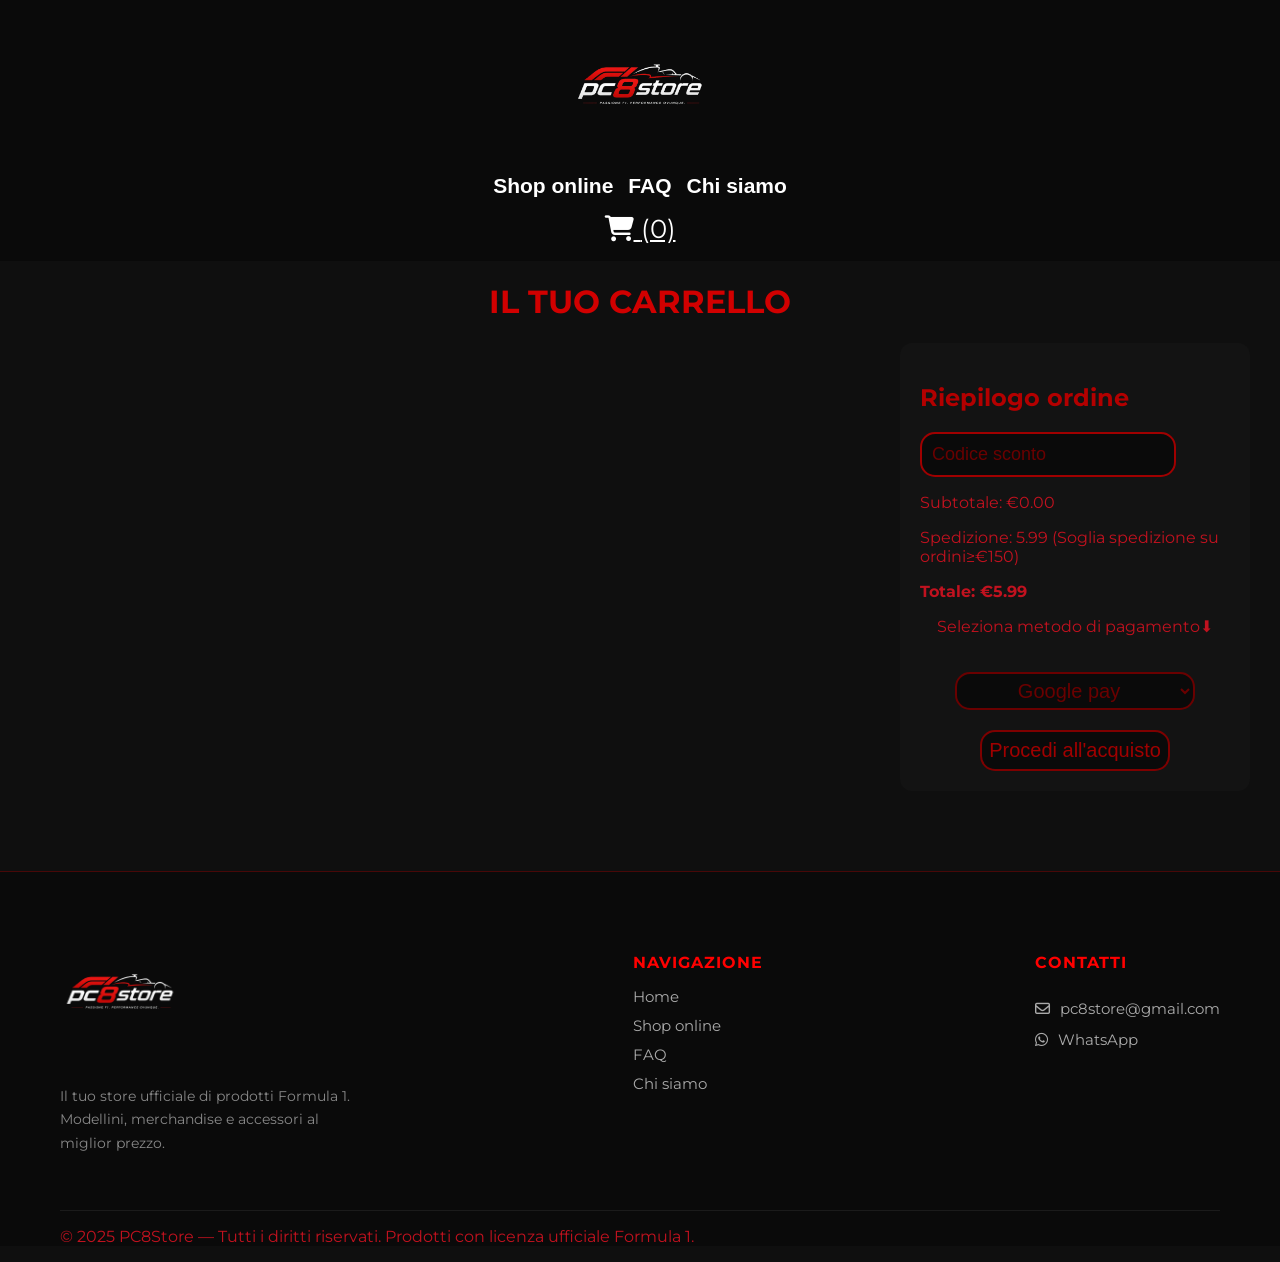
<file: carrello.html>
<!DOCTYPE html>
<html lang="en">
<head>
    <meta charset="UTF-8">
    <meta name="viewport" content="width=device-width, initial-scale=1.0">
    <link rel="stylesheet" href="style.css">
        <link rel="stylesheet" href="https://cdnjs.cloudflare.com/ajax/libs/font-awesome/6.5.1/css/all.min.css">
    <link href="https://fonts.googleapis.com/css2?family=Montserrat:wght@300;400;600;700;800&display=swap" rel="stylesheet">
    <title>F1 Official Store</title>
</head>
<body>
<nav class="nav">

    <div class="nav-left">
        <a href="index.html" class="logo">
            <img src="img/logo.png">
        </a>
    </div>

    <div class="nav-center">
        <ul class="menu">
            <li><a href="shop-online.html">Shop online</a></li>
            <li><a href="FAQ.html">FAQ</a></li>
            <li><a href="Chi-siamo.html">Chi siamo</a></li>
        </ul>
    </div>

    <div class="nav-right">
        <a href="carrello.html" class="carrello">
            <i class="fa-solid fa-cart-shopping"></i>
            <span id="contatore-carrello"></span>
        </a>
    </div>

</nav>
<h1 class="shop-title">IL TUO CARRELLO</h1>
<div id="carrello-prodotti">
    
</div>

<div id="carrello-riepilogo" class="carrello-riepilogo">
    <h2>Riepilogo ordine</h2>
    <div class="sconto-box">
        <input type="text" id="codice-input" placeholder="Codice sconto" onkeyup="applicaSconto()" onchange="applicaSconto()">
        
        <p id="sconto-msg"></p>
    </div>
    <p>Subtotale: €<span id="subtotale">0.00</span></p>
    <p id="riga-sconto"  class="sconto-riga">Sconto: -€<span id="importo-sconto">0.00</span></p>
    <p id="spedizione0">Spedizione: <span id="spedizione">€5.99</span></p>
    
    <p><strong>Totale: €<span id="totale">0.00</span></strong></p>
    <center><p>Seleziona metodo di pagamento⬇</p></center>
    <div class="filtri filtri0">
        
        <select>
             <option>Google pay</option>
             <option>Carta di credito/debito</option>
             <option>Paypal</option>
             <option>Klarna (3 rate)</option>
             
        </select>
    </div>
    <center><button id="acquista"><a href="img/schumacher nightmare.png">Procedi all'acquisto</a></button></center>
</div>
<footer class="footer">
    <div class="footer-content">

        <div class="footer-brand">
            <img src="img/logo.png" alt="PC8Store Logo" class="footer-logo">
            <p class="footer-desc">Il tuo store ufficiale di prodotti Formula 1. Modellini, merchandise e accessori al miglior prezzo.</p>
        </div>

        <div class="footer-links">
            <h4>Navigazione</h4>
            <ul>
                <li><a href="index.html">Home</a></li>
                <li><a href="shop-online.html">Shop online</a></li>
                <li><a href="FAQ.html">FAQ</a></li>
                <li><a href="Chi-siamo.html">Chi siamo</a></li>
            </ul>
        </div>

        <div class="footer-contatti">
            <h4>Contatti</h4>
            <a href="mailto:pc8store@gmail.com"><i class="fa-regular fa-envelope"></i> pc8store@gmail.com</a>
            <a href="about:blank"><i class="fa-brands fa-whatsapp"></i> WhatsApp</a>
        </div>

    </div>

    <div class="footer-bottom">
        <p>© 2025 PC8Store — Tutti i diritti riservati. Prodotti con licenza ufficiale Formula 1.</p>
    </div>
</footer>
    <script src="script.js"></script>
</body>
</html>
</file>
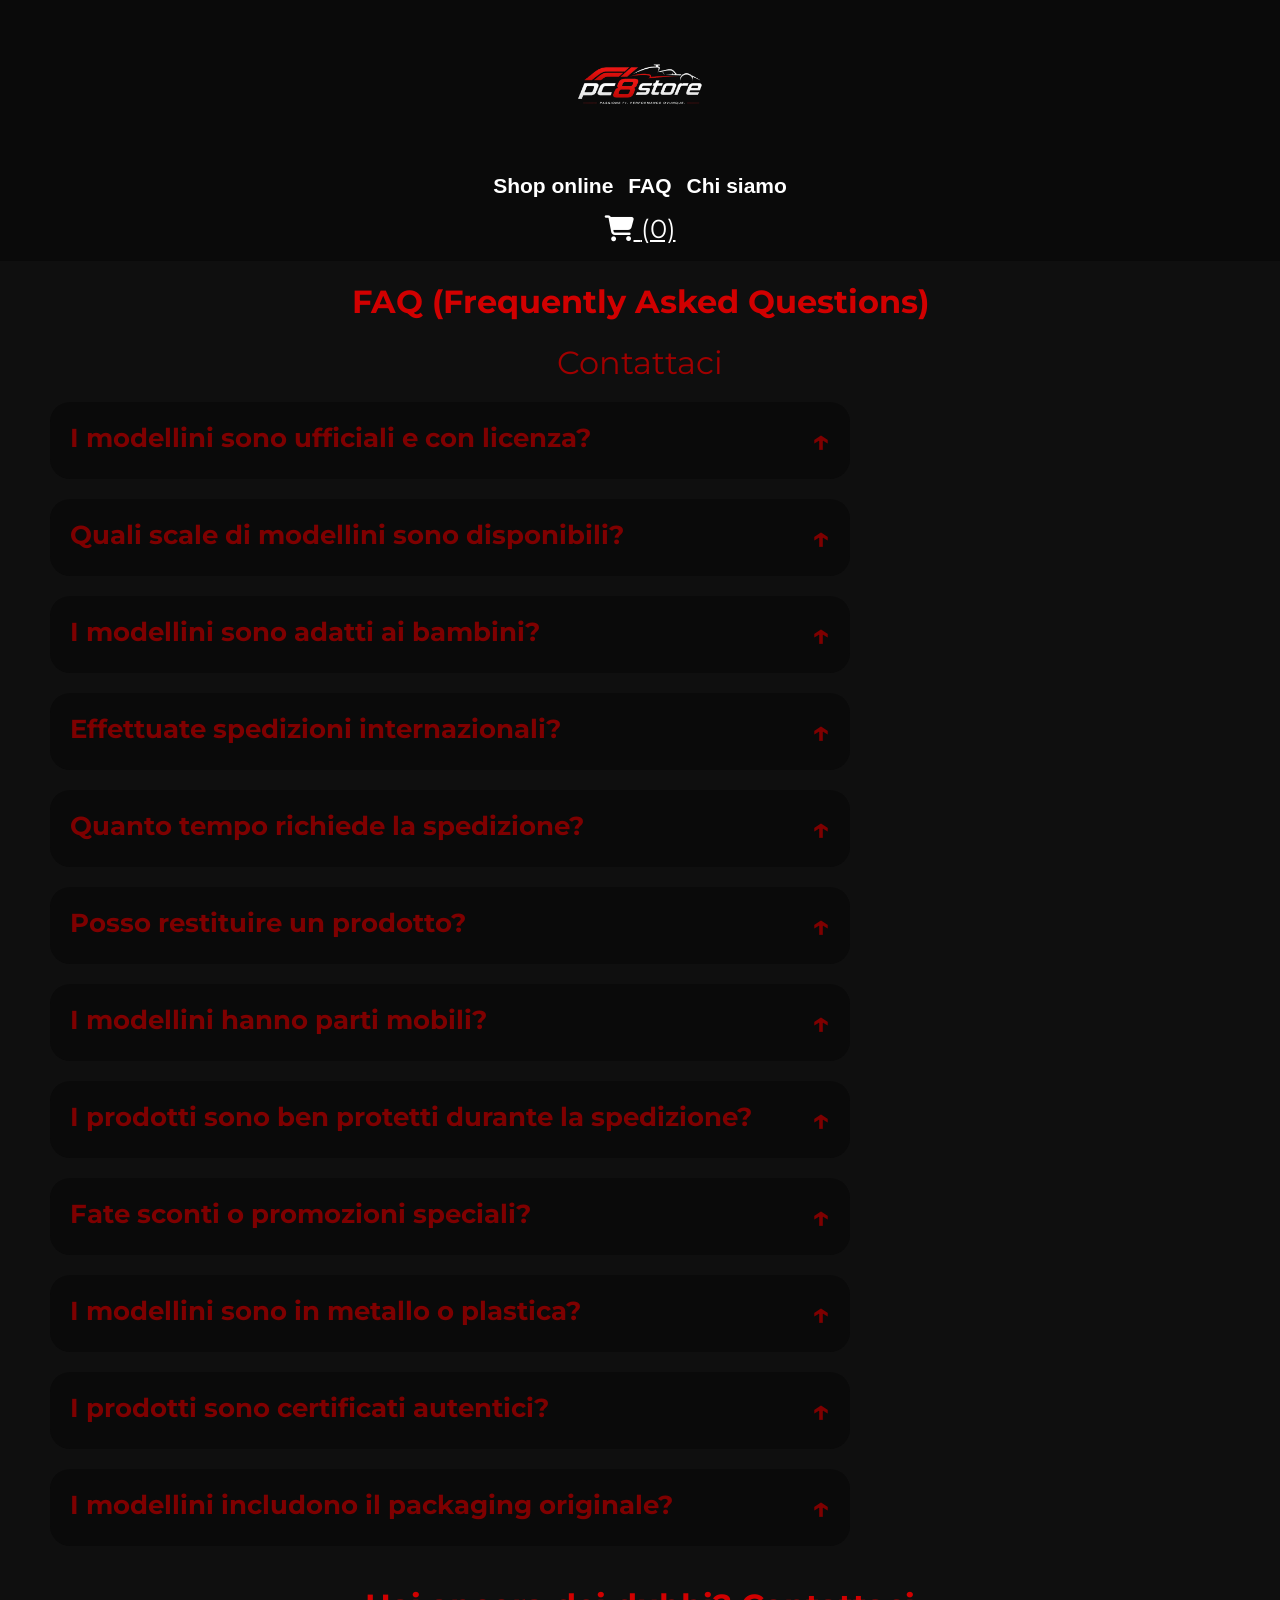
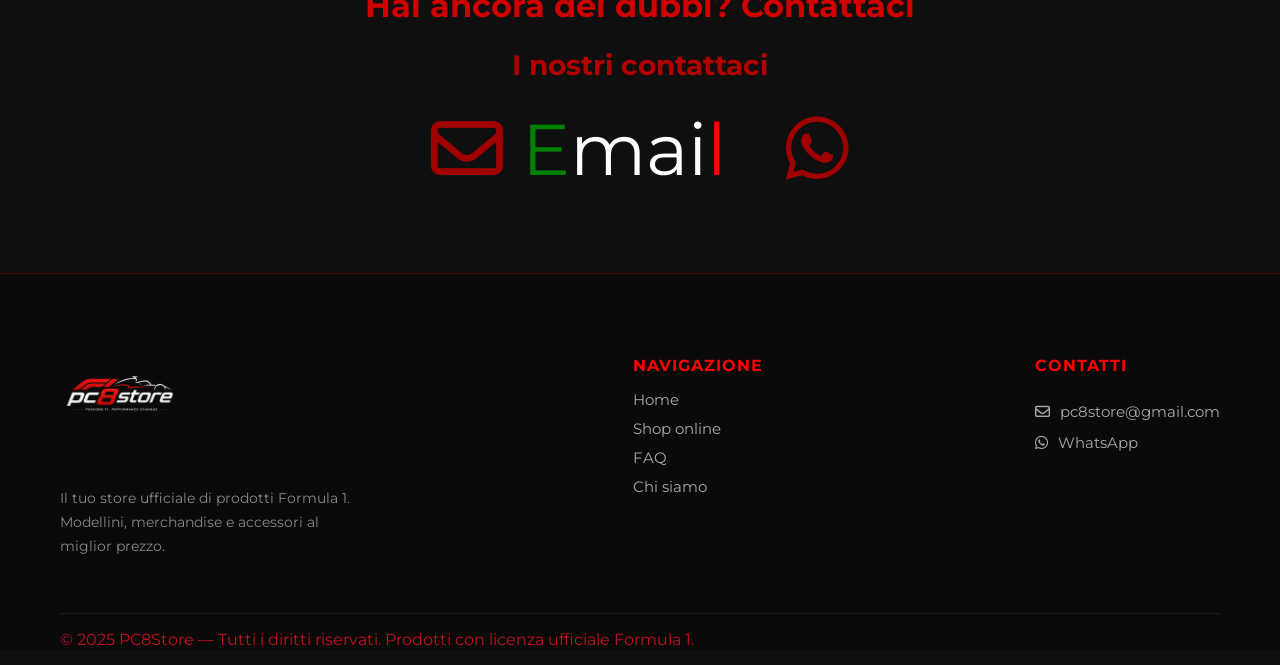
<file: FAQ.html>
<!DOCTYPE html>
<html lang="en">
<head>
    <meta charset="UTF-8">
    <meta name="viewport" content="width=device-width, initial-scale=1.0">
    <link rel="stylesheet" href="style.css">
    <link rel="stylesheet" href="https://cdnjs.cloudflare.com/ajax/libs/font-awesome/6.5.1/css/all.min.css">
    <link href="https://fonts.googleapis.com/css2?family=Montserrat:wght@300;400;600;700;800&display=swap" rel="stylesheet">
    <title>F1 Official Store</title>
</head>
<body>
   <nav class="nav">

    <div class="nav-left">
        <a href="index.html" class="logo">
            <img src="img/logo.png">
        </a>
    </div>

    <div class="nav-center">
        <ul class="menu">
            <li><a href="shop-online.html">Shop online</a></li>
            <li><a href="FAQ.html">FAQ</a></li>
            <li><a href="Chi-siamo.html">Chi siamo</a></li>
        </ul>
    </div>

    <div class="nav-right">
        <a href="carrello.html" class="carrello">
            <i class="fa-solid fa-cart-shopping"></i>
            <span id="contatore-carrello"></span>
        </a>
    </div>

</nav>
    <h1 class="shop-title">FAQ (Frequently Asked Questions)</h1> <div class="box-contatti0"><a class="contatti" href="#contattaci">Contattaci</a></div>
    <section class="faqs">
        <details class="faq">
            <summary>I modellini sono ufficiali e con licenza?
                  <span class="arrow">↑</span>
            </summary>
              
            <p>Sì, tutti i prodotti presenti nello store sono originali e realizzati da produttori autorizzati con licenza ufficiale Formula 1 e team partner.</p>
        </details>
        <details class="faq">
            <summary>Quali scale di modellini sono disponibili?
                  <span class="arrow">↑</span>
            </summary>
            
            <p> Al momento sono disponibili solo i modellini in scala 1:43. In futuro introdurremo anche altre scale, come 1:24, 1:18,insieme ad altri nuovi prodotti</p>
        </details>
        <details class="faq">
            <summary>I modellini sono adatti ai bambini?
                  <span class="arrow">↑</span>
            </summary>
            <p>No. I modellini sono pensati per collezionisti e appassionati. Molti di essi sono statici, delicati e destinati all’esposizione, non al gioco. Non sono adatti ai bambini.</p>
        </details>
        <details class="faq">
            <summary>Effettuate spedizioni internazionali?
                  <span class="arrow">↑</span>
            </summary>
            <p>Sì, spediamo in diversi paesi europei e internazionali.</p>
        </details>
        <details class="faq">
            <summary>Quanto tempo richiede la spedizione?
                  <span class="arrow">↑</span>
            </summary>
            <p>I tempi di consegna variano in base alla destinazione, ma generalmente sono compresi tra 2 e 7 giorni lavorativi.</p>
        </details>
        <details class="faq">
            <summary>Posso restituire un prodotto?
                  <span class="arrow">↑</span>
            </summary>
            <p>Sì, puoi effettuare il reso entro 14 giorni dalla consegna, purché il prodotto sia integro e nella confezione originale.</p>
        </details>
        <details class="faq">
            <summary>I modellini hanno parti mobili?
                  <span class="arrow">↑</span>
            </summary>
            <p>Dipende dal modello: alcuni includono sterzo funzionante o ruote mobili,altri invece non dispongono di parti mobili</p>
        </details>
        <details class="faq">
            <summary>I prodotti sono ben protetti durante la spedizione?
                  <span class="arrow">↑</span>
            </summary>
            <p>Assolutamente sì, utilizziamo imballaggi rinforzati per garantire la massima protezione dei modellini.</p>
        </details>
        <details class="faq">
            <summary>Fate sconti o promozioni speciali?
                  <span class="arrow">↑</span>
            </summary>
            <p>Sì, organizziamo offerte periodiche, sconti stagionali e promozioni dedicate agli iscritti alla newsletter.</p>
        </details>
        <details class="faq">
            <summary>I modellini sono in metallo o plastica?
                  <span class="arrow">↑</span>
            </summary>
            <p>La maggior parte dei modellini è realizzata in die-cast (metallo pressofuso) con dettagli in plastica per garantire realismo e durata.</p>
        </details>
        <details class="faq">
            <summary>I prodotti sono certificati autentici?
                  <span class="arrow">↑</span>
            </summary>
            <p>Sì, ogni prodotto è accompagnato da certificazione o licenza ufficiale del produttore.</p>
        </details>
        <details class="faq">
            <summary>I modellini includono il packaging originale?
                  <span class="arrow">↑</span>
            </summary>
            <p>Sì, tutti i prodotti vengono spediti con la confezione originale del produttore.</p>
        </details>
        
    </section>
    <h1 id="contattaci" class="shop-title shop-title2">Hai ancora dei dubbi? Contattaci</h1>
    <h2 class="shop-title shop-title3">I nostri contattaci</h2>
   
    <div class="box-contatti">
        <a class="gmail" href="mailto:pc8store@gmail.com">
             <i class="fa-regular fa-envelope"></i>
             <span class="email email0">E</span><span class="email email1">m</span><span class="email email2">a</span><span class="email email3">i</span><span class="email email4">l</span>
           </a>
        <a class="gmail" href="about:blank"><i class="fa-brands fa-whatsapp"></i></a>
    </div>
    <footer class="footer">
    <div class="footer-content">

        <div class="footer-brand">
            <img src="img/logo.png" alt="PC8Store Logo" class="footer-logo">
            <p class="footer-desc">Il tuo store ufficiale di prodotti Formula 1. Modellini, merchandise e accessori al miglior prezzo.</p>
        </div>

        <div class="footer-links">
            <h4>Navigazione</h4>
            <ul>
                <li><a href="index.html">Home</a></li>
                <li><a href="shop-online.html">Shop online</a></li>
                <li><a href="FAQ.html">FAQ</a></li>
                <li><a href="Chi-siamo.html">Chi siamo</a></li>
            </ul>
        </div>

        <div class="footer-contatti">
            <h4>Contatti</h4>
            <a href="mailto:pc8store@gmail.com"><i class="fa-regular fa-envelope"></i> pc8store@gmail.com</a>
            <a href="about:blank"><i class="fa-brands fa-whatsapp"></i> WhatsApp</a>
        </div>

    </div>

    <div class="footer-bottom">
        <p>© 2025 PC8Store — Tutti i diritti riservati. Prodotti con licenza ufficiale Formula 1.</p>
    </div>
</footer>
<script src="script.js"></script>
</body>
</html>
</file>
<file: style.css>
*, *::before, *::after {
    box-sizing: border-box;
}
body{
    margin:0;
    padding:0;
    background:#0f0f0f;
    color:white;
      font-family: 'Montserrat', sans-serif;
}
h1{
   color: #d10000;
}
h2{
    color: #b30000;
    font-size:clamp()
}
p{
   color: #c1121f;
}
.nav{
   
    display: flex;
    
    width: 100%;
    justify-content: space-between;
    align-items: center;
    height: 100px;
    padding: 15px 50px;
    background: rgb(10, 10, 10);
    border-bottom: 1px solid rgba(0, 0, 0, 0.08);
    transition: 0.3s ease;
}

.nav-left,
.nav-center,
.nav-right{
    flex: 1;
    display: flex;
    align-items: center;
    justify-content: flex-end;
}

.nav-center{
    justify-content: center;
}
.nav:hover{
    background: rgba(10, 10, 10, 0.932);
}

.logo img{
    width: 140px;
    transition: 0.3s ease;
}

.logo img:hover{
    transform: scale(1.05);
}


.menu{
    display: flex;
    list-style: none;
    justify-content: center;
    flex: 1;
    gap: 90px;
    margin: 0;
    padding: 0;
}


.menu a{
   
    position: relative;
    font-family: 'Segoe UI', Arial, sans-serif;
    color: #fff;
    text-decoration: none;
    font-weight: 600;
    font-size: 21px;

    padding: 8px 0;

    transition: 0.3s ease;
}


.menu a::after{
    content: "";
    position: absolute;
    left: 0;
    bottom: 0;

    width: 0%;
    height: 2px;
    background: red;

    transition: 0.3s;
}

.menu a:hover::after{
    width: 100%;
}

.menu a:hover{
    color: red;
}
.titolo-principale{
    
    text-align: center;
    margin-top: 60px;
    font-size: 100px;
}
.top-seller{
   color: rgb(189, 0, 0);
    text-align: center;
    font-size: 32px; 
    margin-top: 20px;
    margin-bottom: 50px;
}






.prodotti{
    display: flex;
    
    justify-content: center;
    gap: 40px;
    flex-wrap: wrap;

    padding: 40px;
}


.prodotto{
    width: 400px;

    background: rgba(255,255,255,0.05);

    border: 1px solid rgba(255,255,255,0.08);

    border-radius: 20px;

    overflow: hidden;

    text-decoration: none;
    color: white;

    backdrop-filter: blur(10px);
    transition: 0.3s ease;
    box-shadow: 0 5px 20px rgba(0,0,0,0.3);
}


.prodotto:hover{
    transform: translateY(-10px) scale(1.02);

    border-color: red;

    box-shadow: 0 10px 30px rgba(255, 0, 0, 0.3);
}

.video-container{
    position: relative;
    width: 100%;
    height: 250px;
    overflow: hidden;
}

.img-sopra{
     position: absolute;
    width: 100%;
    height: 250px;
    object-fit: cover;
    z-index: 2;
    transition: 0.3s ease;
}
.gif{
    position: absolute;
    height: 250px;
    width:100%;
    object-fit: cover;
    opacity: 0;
    z-index: 1;
}
.video-container video{
    position: absolute;
    width: 100%;
    height: 250px;
    object-fit: cover;
    z-index: 1;
}



.video-container:hover .img-sopra{
    opacity: 0;
}
.video-container:hover .gif{
    opacity: 1;
}


.prodotto h3{
    text-align: center;
    font-size: 24px;
    margin: 20px;
}

.prodotto p{
    text-align: center;
    margin: 0 20px 20px;
    color: #bdbdbd;
}

.prodotto span{
    text-align: center;
    display: block;

    margin: 20px;

    font-size: 22px;
    font-weight: bold;

    color: red;
}
.aggiungi{
    background-color: rgba(0, 0, 0, 0.08);
    border: 2px solid red;
    display: flex;
    justify-content: center;
    color: red;
    font-size: 20px;
    margin:30px auto;
    border-radius: 15px;
    padding:10px;
    
}
.aggiungi:active{
    transform: scale(1.1);
    transition: 300ms;
}
.presentazioneStore{
    text-align: center;
    
    font-weight: bold;
    font-size: 32px;
}
.hero{
    position: relative; 
    display: flex;
    justify-content: center;
    height:900px;
    background: linear-gradient(rgba(0, 0, 0, 0.253),black);
    align-items: center;
    text-align: center;
}

.hero-video{
    position: absolute;
    top: 0;
    left: 0;

    width: 100%;
    height: 100%;

    object-fit: cover;

    z-index: -2;
}
.linea{
    display: flex;
    align-items: center;
    gap: 45px;

    margin: 40px 0;
}

.linea2{
    text-align: center;
    height:1px; 
    width:100%;
    border: 1px solid red;
}

.linea h2{
    white-space: nowrap;
    color: red;
}
.Shop-prodotti{
    margin-top:100px;
    display:grid;
    justify-items:center;

    grid-template-columns: repeat(3, 1fr);
    gap:60px;

    padding: 0 40px;
}
@media (max-width: 1500px) {
    .nav {
        flex-direction: column;
        height: auto;
        padding: 15px;
        gap: 15px;
    }
    .nav-left, .nav-right {
        justify-content: center;
    }
    .menu {
        flex-wrap: wrap;
        justify-content: center;
        gap: 15px;
    }
}


@media (max-width: 1100px) {
    .Shop-prodotti {
        grid-template-columns: repeat(2, 1fr);
        gap: 40px;
    }
}

@media (max-width: 900px) {
    .hero {
        height: 60vh;
        padding: 20px;
    }
    
    .titolo-principale {
        font-size: 48px;
        margin-top: 30px;
    }
    .linea h2{
    white-space: normal;
    
     }
    .top-seller {
        font-size: 22px;
    }
    .presentazioneStore {
        font-size: 18px;
        padding: 0 10px;
    }
    .ricerca {
        width: 90%;
        font-size: 18px;
    }
    .shop-comandi {
        margin-left: 20px;
        margin-right: 20px;
    }
    .prodotto-cart {
       
        flex-direction: column;
        
        
        width: 100%;
        max-width: 98%;
    }
    .prodotto-cart h3{
        font-size: 16px;
    }
    .prodotto-info-cart {
        width: 100%;
        height: auto;
        padding-bottom: 15px;
    }
    .img-sopra-cart {
        max-width: 100%;
        height: 200px;
    }
    #carrello-riepilogo {
        width: 90%;
        margin: 20px auto;
    }
    .box-contatti {
        font-size: 48px;
    }
    .contatti {
        font-size: 24px;
    }
    .box-contatti0 {
        text-align: center;
        
    }
    .faq {
        
        margin-left:0;
    }
}


@media (max-width: 768px) {
    .Shop-prodotti {
        grid-template-columns: 1fr;
        gap: 30px;
        padding: 0 15px;
        margin-top: 40px;
    }
}


@media (max-width: 500px) {
    .prodotto {
        width: 95%;
    }
    .prodotto img {
        height: 200px;
    }
    .titolo-principale {
        font-size: 32px;
    }
    .top-seller {
        font-size: 18px;
    }
    .box-contatti {
        font-size: 32px;
        flex-direction: column;
        align-items: center;
    }
    .menu {
        gap: 10px;
        font-size: 16px;
    }
    .menu a {
        font-size: 16px;
    }
    .faq {
        margin-left: 0px;
       
    }
    #carrello-riepilogo {
        width: 95%;
    }
    .video-container {
        height: 200px;
    }

    .img-sopra,
    .gif,
    .video-container video {
        height: 200px;
        width: 100%;
    }
}
.shop-title{
    text-align:center;
}
.titoloP{
  color:green;
}
.titoloC{
    color:white;
}
.shop-comandi{
    display: flex;
    flex-direction: column;
    Margin-left:70px;
   
    
}
.ricerca{
    width:600px;
    max-width: 100%;
    box-sizing: border-box;
    text-align:center;
    background-color: rgb(10, 10, 10);
    padding:10px;
    border-radius:30px;
    border:2px solid rgb(96, 0, 0);
    transition: 300ms;
    font-size:23px;
    color:rgb(189, 0, 0);
    
   
}
.ricerca::placeholder {
  color: rgb(106, 0, 0);
}
.ricerca:focus{
    outline:red;
}
.ricerca:focus::placeholder{
    color: rgb(126, 0, 0);
}
.ricerca:hover{
    box-shadow: 0 5px 20px rgba(255, 0, 0, 0.427);
    border:2px solid red;
}
.filtri{
    justify-items: center;


}
.filtri select{
    border:2px solid rgb(106, 0, 0);
    margin-top:20px;
    padding:5px 10px 5px 10px;
    text-align: center;
    font-size:20px;
    color: rgb(106, 0, 0);
    background-color: rgb(10, 10, 10);
    border-radius: 15px;
    transition: 300ms;

}
.filtri select:hover{
    box-shadow: 0 5px 20px rgba(255, 0, 0, 0.427);
    border:2px solid red;
}
.filtri select:focus{
    outline:red;
}

@media (max-width: 900px){
    .ricerca{
        width:300px;
    }
    #carrello-prodotti{
    display: flex;
    justify-content: center;
    grid-template-columns: 1fr;
    
}
}
.faqs summary{
  list-style: none;
  display: flex;
  justify-content: space-between;
 

  cursor: pointer;
  font-size: 18px;
  font-weight: bold;
}
.filtri0{
    display: flex;
    justify-content: center;
    margin-bottom: 20px;
}
.faq{
    margin-top:20px;
    padding:20px;
    background-color: rgb(10, 10, 10);
    max-width: 800px;
    width: auto; 
    border-radius: 20px;
    margin-left:50px;
    
    
    
}
.arrow{
    font-size:30px;
    font-weight: bold;
      transition:0.3s;
}
.faqs details[open] .arrow {
  transform: rotate(180deg);
  
}
.faqs p{
    font-size:22px;
}

.faq summary{
    color:rgb(126, 0, 0);
    font-size:26px;
}

.faq p::before{
    content:'•'
}

.shop-title2{
    margin-top:40px;
}
.shop-title3{
    font-size:28px;
}
.box-contatti0{
   
    text-align: center;
    
}
.contatti{
    position: relative;
    font-size:32px;
    text-decoration: none;
    color:rgb(160, 0, 0);
}
.contatti::after{
   content:"";
   position: absolute;
   bottom:0;
   left:0;
   width:0%;
   height:2px;
   background-color: rgb(126, 0, 0);
   transition:0.3s;

}
.contatti:hover::after{
    width:100%;
}
.contatti:active{
    color:rgb(189, 0, 0);
    transition:100ms
}
.gmail{
    text-decoration: none;
    margin-right:30px;
    
}
.box-contatti{
    display: flex;
    justify-content: center;
    font-size:72px;
    
}
.email0{
    color:green;
}
.email1{
    color:white;
}
.email2{
    color:white;
}
.email3{
    color:white;
}
.email4{
    color:red;
}
.box-contatti i{
    color:rgb(160, 0, 0);
    margin-left:30px;
    
}
.carrello{
    color:white;
    font-size:26px;
}
.carrello:hover{
    color:red;
    transition: 0.3s;
}
.accessori{
    width:100%;
    height:250px;
    object-fit: contain;
}
#carrello-riepilogo {
    
    width: 350px;
    background-color: rgb(19, 19, 19);
    padding: 20px;
    border-radius: 12px;
    margin-left: auto;
    margin-right: 30px;
    
}
.img-sopra-cart{
    width: 100%;
    height: 250px;
    
}
.prodotto-cart{
    display: flex;
    flex-direction: column;
    text-align: center;
    
    height:500px;
    width: 400px;

    background: rgba(255,255,255,0.05);

    border: 1px solid rgba(255,255,255,0.08);

    border-radius: 20px;

    overflow: hidden;

    text-decoration: none;
    color: white;

    margin-top:30px;
    
    box-sizing: border-box;
    
  
}
.prodotto-cart h3{
   color: rgb(126, 0, 0);
}

.prodotto-info-cart{
    width: 400px;
    height: 500px;
}
.prodotto-cart h3{
   
    font-size: 24px;
   
}

.prodotto-cart p{
    
   
   
    color: #bdbdbd;
}
.prodotto-cart span{
    text-align: center;
    display: block;

   

    font-size: 22px;
    font-weight: bold;

    color: red;
}


#codice-input{
    background-color: rgb(10, 10, 10);
    border: 2px solid rgb(160, 0, 0);
    padding: 10px;
    border-radius: 15px;
    font-size: 18px;
    color: rgb(189, 0, 0);
    transition: 0.3s;

}
#codice-input::placeholder {
  color: rgb(106, 0, 0);
}
#codice-input:focus{
    outline:red;
}
#codice-input:focus::placeholder{
    color: rgb(126, 0, 0);
}
#codice-input:hover{
    box-shadow: 0 5px 20px rgba(255, 0, 0, 0.427);
    border:2px solid red;
}

#acquista{
    color: rgb(160, 0, 0);
    background-color: rgb(10, 10, 10);
    border:2px solid rgb(126, 0, 0);
    padding:7px;
    font-size: 20px;
    border-radius: 15px;
    transition: 0.3s;
}
#acquista:hover{
   box-shadow: 0 5px 20px rgba(255, 0, 0, 0.427);
   border: 2px solid red;
}
#acquista a{
    text-decoration: none;
    color: rgb(160, 0, 0);
}
#carrello-prodotti{
    display: grid;
    justify-items: center;
    grid-template-columns: 1fr;
   
}
.selettore-quantita{
    border:2px solid rgb(106, 0, 0);
    margin-top:20px;
    padding:5px 10px 5px 10px;
    text-align: center;
    font-size:20px;
    color: rgb(106, 0, 0);
    background-color: rgb(10, 10, 10);
    border-radius: 15px;
    transition: 300ms;

}
.selettore-quantita:hover{
    box-shadow: 0 5px 20px rgba(255, 0, 0, 0.427);
    border:2px solid red;
}
.selettore-quantita:focus{
    outline:red;
}
.footer {
    background: rgb(10, 10, 10);
    border-top: 1px solid rgba(255, 0, 0, 0.25);
    margin-top: 80px;
    padding: 60px 60px 0;
}

.footer-content {
    display: flex;
    justify-content: space-between;
    gap: 40px;
    flex-wrap: wrap;
    padding-bottom: 40px;
    border-bottom: 1px solid rgba(255, 255, 255, 0.07);
}

.footer-brand {
    max-width: 300px;
}

.footer-logo {
    width: 120px;
    margin-bottom: 15px;
}

.footer-desc {
    color: #888 !important;
    font-size: 14px;
    line-height: 1.7;
}

.footer-links h4,
.footer-contatti h4 {
    color: red;
    font-size: 16px;
    margin-bottom: 15px;
    text-transform: uppercase;
    letter-spacing: 1px;
}

.footer-links ul {
    list-style: none;
    padding: 0;
    margin: 0;
    display: flex;
    flex-direction: column;
    gap: 10px;
}

.footer-links ul li a {
    color: #aaa;
    text-decoration: none;
    font-size: 15px;
    transition: color 0.3s;
}

.footer-links ul li a:hover {
    color: red;
}

.footer-contatti {
    display: flex;
    flex-direction: column;
    gap: 12px;
}

.footer-contatti a {
    color: #aaa;
    text-decoration: none;
    font-size: 15px;
    display: flex;
    align-items: center;
    gap: 10px;
    transition: color 0.3s;
}

.footer-contatti a:hover {
    color: red;
}

.footer-finale {
    text-align: center;
    padding: 20px 0;
}

.footer-finale p {
    color: #555 !important;
    font-size: 13px;
}

@media (max-width: 600px) {
    .footer {
        padding: 40px 20px 0;
    }
    .footer-content {
        flex-direction: column;
        gap: 30px;
    }
    .footer-brand {
        max-width: 100%;
    }
}



.chi-siamo-hero {
    min-height: 500px;
    background: linear-gradient(rgba(0,0,0,0.7), rgba(15,15,15,1)), url('img/f1-pitlane.jpg') center/cover no-repeat;
}

.chi-siamo-hero .titolo-principale {
    font-size: clamp(40px, 8vw, 90px);
    margin-top: 0;
}

.chi-siamo-content {
    max-width: 900px;
    margin: 0 auto;
    padding: 20px 25px 40px;
}

.testo-centrato p {
    font-size: clamp(16px, 2.5vw, 18px);
    line-height: 1.8;
    color: #bdbdbd;
    margin-bottom: 25px;
    text-align: justify;
}

.testo-centrato p strong {
    color: #fff;
    font-weight: 700;
}

/* Pilastri */
.pilastri-grid {
    display: grid;
    grid-template-columns: repeat(3, 1fr);
    gap: 30px;
    max-width: 1100px;
    margin: 40px auto;
    padding: 0 20px;
}

.pilastro-card {
    background: rgba(255,255,255,0.03);
    border: 1px solid rgba(255,255,255,0.06);
    border-radius: 20px;
    padding: 35px 25px;
    text-align: center;
    transition: 0.3s ease;
}

.pilastro-card:hover {
    border-color: rgba(209, 0, 0, 0.4);
    transform: translateY(-8px);
    box-shadow: 0 10px 30px rgba(209, 0, 0, 0.15);
}

.pilastro-card i {
    font-size: 40px;
    color: #d10000;
    margin-bottom: 20px;
    display: block;
}

.pilastro-card h3 {
    color: #fff;
    font-size: clamp(17px, 2.5vw, 24px);
    margin-bottom: 15px;
}

.pilastro-card p {
    color: #999;
    font-size: clamp(14px, 2vw, 16px);
    line-height: 1.6;
}

/* Valori */
.valori-lista {
    max-width: 900px;
    margin: 40px auto;
    padding: 0 20px;
    display: flex;
    flex-direction: column;
    gap: 30px;
}

.valore-item {
    display: flex;
    align-items: flex-start;
    gap: 25px;
    background: rgba(255,255,255,0.02);
    border: 1px solid rgba(255,255,255,0.05);
    border-radius: 15px;
    padding: 25px;
    transition: 0.3s ease;
}

.valore-item:hover {
    border-color: rgba(209, 0, 0, 0.3);
    background: rgba(255,255,255,0.04);
}

.valore-num {
    font-size: 40px;
    font-weight: 800;
    color: #d10000;
    opacity: 0.6;
    line-height: 1;
    flex-shrink: 0;
    min-width: 60px;
}

.valore-testo h4 {
    color: #fff;
    font-size: clamp(17px, 2.5vw, 20px);
    margin-bottom: 10px;
}

.valore-testo p {
    color: #999;
    font-size: clamp(15px, 2vw, 17px);
    line-height: 1.6;
    margin: 0;
}


.numeri-grid {
    display: grid;
    grid-template-columns: repeat(3, 1fr);
    gap: 25px;
    max-width: 1000px;
    margin: 40px auto;
    padding: 0 20px;
}

.numero-card {
    text-align: center;
    padding: 30px 20px;
    background: rgba(255,255,255,0.03);
    border: 1px solid rgba(255,255,255,0.06);
    border-radius: 15px;
    transition: 0.3s ease;
}

.numero-card:hover {
    border-color: rgba(209, 0, 0, 0.3);
    transform: scale(1.03);
}

.numero-big {
    display: block;
    font-size: clamp(40px, 6vw, 54px);
    font-weight: 800;
    color: #d10000;
    margin-bottom: 10px;
    line-height: 1;
}

.numero-card p {
    color: #999;
    font-size: clamp(14px, 2vw, 16px);
    margin: 0;
}


.chi-siamo-cta {
    text-align: center;
    padding: 60px 20px;
    background: linear-gradient(180deg, rgba(209,0,0,0.1), transparent);
    margin-top: 40px;
}

.chi-siamo-cta h2 {
    color: #fff;
    font-size: clamp(24px, 4vw, 33px);
    margin-bottom: 25px;
}

.cta-bottone {
    display: inline-block;
    background: transparent;
    border: 2px solid #d10000;
    color: #d10000;
    padding: 15px 40px;
    border-radius: 30px;
    font-size: clamp(16px, 2.5vw, 19px);
    font-weight: 700;
    text-decoration: none;
    transition: 0.3s ease;
    font-family: 'Montserrat', sans-serif;
}

.cta-bottone:hover {
    background: #d10000;
    color: #fff;
    box-shadow: 0 5px 25px rgba(209, 0, 0, 0.4);
    transform: translateY(-3px);
}





@media (max-width: 900px) {
    .pilastri-grid {
        grid-template-columns: 1fr;
        max-width: 500px;
    }
    .numeri-grid {
        grid-template-columns: repeat(2, 1fr);
    }
    .footer-content {
        grid-template-columns: 1fr;
        text-align: center;
        gap: 30px;
    }
    .footer-desc {
        max-width: none;
    }
    .footer-contatti a {
        justify-content: center;
    }
}

@media (max-width: 600px) {
    .valore-item {
        flex-direction: column;
        align-items: center;
        text-align: center;
    }
    .valore-num {
        font-size: 32;
    }
    .numeri-grid {
        grid-template-columns: 1fr;
        max-width: 300px;
    }
    .chi-siamo-cta {
        padding: 40px 15px;
    }
}

@media (max-width: 400px) {
    .pilastro-card {
        padding: 25px 15px;
    }
    .numero-card {
        padding: 20px 15px;
    }
}
</file>
